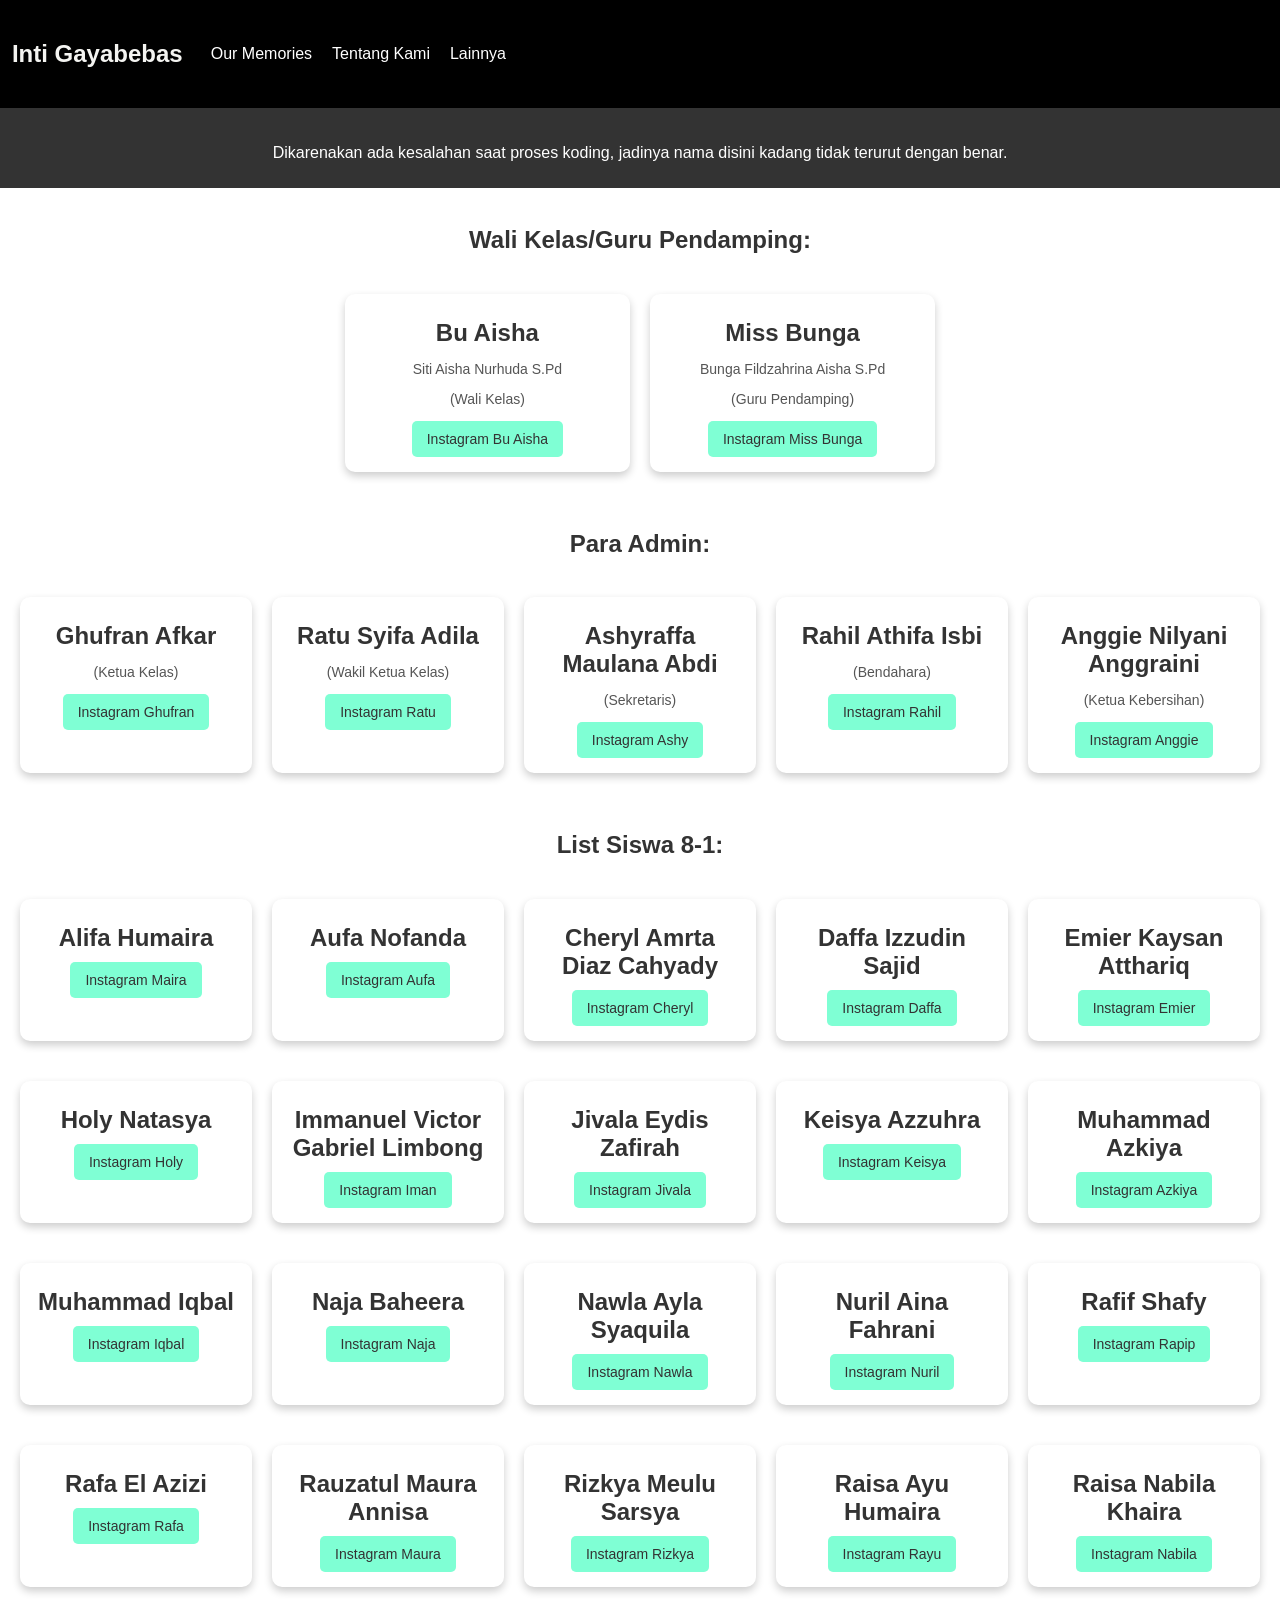
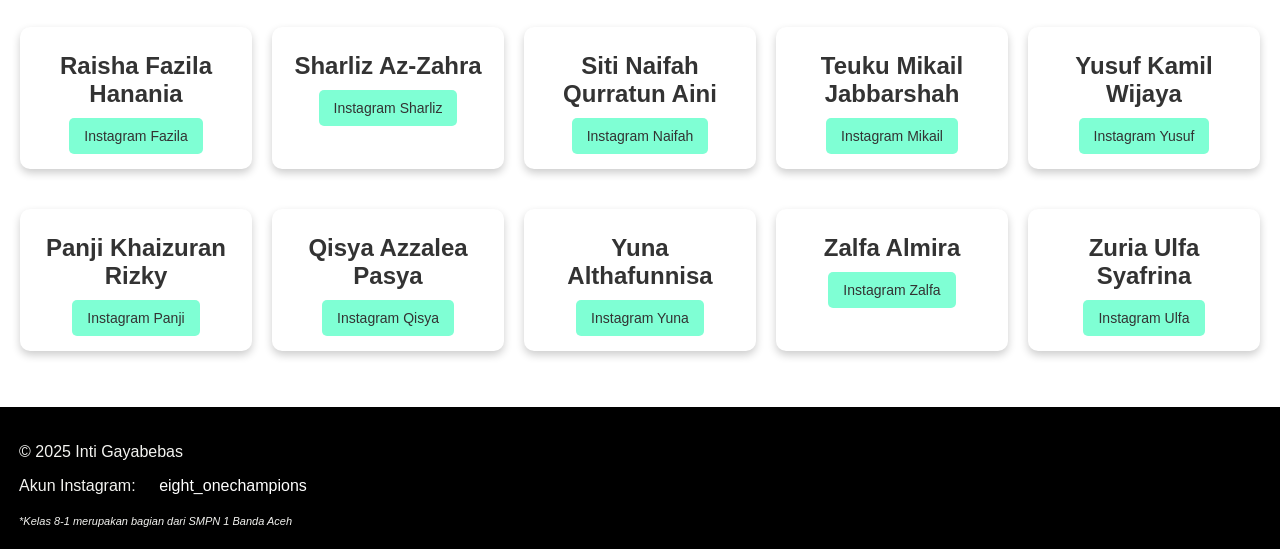
<file: siswa.html>
<!DOCTYPE html>
<html lang="id">
    <head>
        <meta charset="UTF-8">
        <meta name="viewport" content="width=device-width, initial-scale=1.0">
        <link rel="stylesheet" href="style.css">
        <link rel="icon" href="foto/Screenshot 2025-03-02 074304.png">
        <title>Struktur Kelas</title>
        <style>
            .container {
                justify-content: center;
            }

            .warning {
                padding: 10px 0;
                padding-top: 20px;
                text-align: center;
                background-color: #333;
                color: white;
            }
        </style>
    </head>
    <body>
        <header class="title">
            <div class="name">
              <h2>Inti Gayabebas</h2>
            </div>
                <button class="hamburger" id="hamburger-btn">More Options</button>
                <nav id="nav-menu">
                    <div class="dropdown">
                    <a href="#">Our Memories</a>
                    <div class="dropdown-menu">
                        <a href="puasa.html">Bulan Ramadhan</a>
                        <a href="error.html">Hari Guru</a>
                        <a href="error.html">Lomba Senam</a>
                        <a href="error.html">Ulang Tahun Bu Aisha</a>
                    </div>
                    </div>
                    <div class="dropdown">
                    <a href="#">Tentang Kami</a>
                    <div class="dropdown-menu">
                        <a href="siswa.html">Struktur Kelas</a>
                        <a href="https://www.instagram.com/eight_onechampions/" target="_blank">Our Instagram</a>
                        <a href="https://smpn1bandaaceh.sch.id" target="_blank">Website Sekolah</a>
                    </div>
                    </div>
                    <div class="dropdown">
                        <a href="#">Lainnya</a>
                        <div class="dropdown-menu">
                            <a href="opinions.html">8-1 Forum (Beta)</a>
                            <a href="mailto:raffa3527@outlook.com">Author's Email</a>
                        </div>
                    </div>
                </nav>
            </header>
            <div class="warning">
                <p>Dikarenakan ada kesalahan saat proses koding, jadinya nama disini kadang tidak terurut dengan benar.</p>
            </div>
            <br>
                <div class="judul">
                    <h2>Wali Kelas/Guru Pendamping:</h2>
                </div>
                <div class="container">
                    <div class="card">
                        <div class="card-content">
                           <h2>Bu Aisha</h2>
                           <p>Siti Aisha Nurhuda S.Pd</p>
                           <p>(Wali Kelas)</p>
                           <a href="https://www.instagram.com/aisha.adnand/" target="_blank"><button>Instagram Bu Aisha</button></a>
                        </div>
                    </div>

                    <div class="card">
                        <div class="card-content">
                            <h2>Miss Bunga</h2>
                            <p>Bunga Fildzahrina Aisha S.Pd</p>
                            <p>(Guru Pendamping)</p>
                            <a href="https://www.instagram.com/bungafsha/" target="_blank"><button>Instagram Miss Bunga</button></a>
                        </div>
                    </div>
                </div>
                <br>
                <div class="judul">
                    <h2>Para Admin:</h2>
                </div>
                <div class="container">
                    <div class="card">
                        <div class="card-content">
                            <h2>Ghufran Afkar</h2>
                            <p>(Ketua Kelas)</p>
                            <a href="https://www.instagram.com/frann_.1145/" target="_blank"><button>Instagram Ghufran</button></a>
                        </div>
                    </div>

                    <div class="card">
                        <div class="card-content">
                            <h2>Ratu Syifa Adila</h2>
                            <p>(Wakil Ketua Kelas)</p>
                            <a href="https://www.instagram.com/aceevnxy_1.1/" target="_blank"><button>Instagram Ratu</button></a>
                        </div>
                    </div>

                    <div class="card">
                        <div class="card-content">
                            <h2>Ashyraffa Maulana Abdi</h2>
                            <p>(Sekretaris)</p>
                            <a href="https://www.instagram.com/ashyraffamaulana16/" target="_blank"><button>Instagram Ashy</button></a>
                        </div>
                    </div>

                    <div class="card">
                        <div class="card-content">
                            <h2>Rahil Athifa Isbi</h2>
                            <p>(Bendahara)</p>
                            <a href="https://www.instagram.com/rahilthfaa/" target="_blank"><button>Instagram Rahil</button></a>
                        </div>
                    </div>

                    <div class="card">
                       <div class="card-content">
                        <h2>Anggie Nilyani Anggraini</h2>
                        <p>(Ketua Kebersihan)</p>
                        <a href="https://www.instagram.com/ilov4ng3000/" target="_blank"><button>Instagram Anggie</button></a>
                       </div>
                    </div>
                </div>
                <br>
                <div class="judul">
                    <h2>List Siswa 8-1:</h2>
                </div>
                <div class="container">
                    <div class="card">
                        <div class="card-content">
                            <h2>Alifa Humaira</h2>
                            <a href="https://www.instagram.com/alfmaira/" target="_blank"><button>Instagram Maira</button></a>
                        </div>
                    </div>

                    <div class="card">
                        <div class="card-content">
                            <h2>Aufa Nofanda</h2>
                            <a href="https://www.instagram.com/xyzfanzz_7/" target="_blank"><button>Instagram Aufa</button></a>
                        </div>
                    </div>

                    <div class="card">
                        <div class="card-content">
                        <h2>Cheryl Amrta Diaz Cahyady</h2>
                        <a href="https://www.instagram.com/cheryladc/" target="_blank"><button>Instagram Cheryl</button></a>
                        </div>
                    </div>

                    <div class="card">
                        <div class="card-content">
                            <h2>Daffa Izzudin Sajid</h2>
                            <a href="https://www.instagram.com/daffaizd2/" target="_blank"><button>Instagram Daffa</button></a>
                        </div>
                    </div>

                    <div class="card">
                        <div class="card-content">
                            <h2>Emier Kaysan Atthariq</h2>
                            <a href="https://www.instagram.com/mirr.atthriq/" target="_blank"><button>Instagram Emier</button></a>
                        </div>
                    </div>
                </div>
                <div class="container">
                    <div class="card">
                        <div class="card-content">
                            <h2>Holy Natasya</h2>
                            <a href="https://www.instagram.com/holyynatasya/" target="_blank"><button>Instagram Holy</button></a>
                        </div>
                    </div>
                    <div class="card">
                        <div class="card-content">
                            <h2>Immanuel Victor Gabriel Limbong</h2>
                            <a href="https://www.instagram.com/nivers2022/" target="_blank"><button>Instagram Iman</button></a>
                        </div>
                    </div>

                    <div class="card">
                        <div class="card-content">
                            <h2>Jivala Eydis Zafirah</h2>
                            <a href="https://www.instagram.com/jvleds/" target="_blank"><button>Instagram Jivala</button></a>
                        </div>
                    </div>

                    <div class="card">
                        <div class="card-content">
                            <h2>Keisya Azzuhra</h2>
                            <a href="https://www.instagram.com/ksyaazzuhra/" target="_blank"><button>Instagram Keisya</button></a>
                        </div>
                    </div>

                    <div class="card">
                        <div class="card-content">
                            <h2>Muhammad Azkiya</h2>
                            <a href="https://www.instagram.com/mhd_azkiyaa/" target="_blank"><button>Instagram Azkiya</button></a>
                        </div>
                    </div>
                </div>
                <div class="container">
                    <div class="card">
                        <div class="card-content">
                            <h2>Muhammad Iqbal</h2>
                            <a href="https://www.instagram.com/mohdballl/" target="_blank"><button>Instagram Iqbal</button></a>
                    </div>
                </div>

                <div class="card">
                    <div class="card-content">
                        <h2>Naja Baheera</h2>
                        <a href="https://www.instagram.com/baera_109/" target="_blank"><button>Instagram Naja</button></a>
                    </div>
                </div>

                <div class="card">
                    <div class="card-content">
                        <h2>Nawla Ayla Syaquila</h2>
                        <a href="https://www.instagram.com/naw_syquila/" target="_blank"><button>Instagram Nawla</button></a>
                    </div>
                </div>

                <div class="card">
                    <div class="card-content">
                        <h2>Nuril Aina Fahrani</h2>
                        <a href="https://www.instagram.com/nril.fhrni/" target="_blank"><button>Instagram Nuril</button></a>
                    </div>
                </div>

                <div class="card">
                    <div class="card-content">
                        <h2>Rafif Shafy</h2>
                        <a href="https://www.instagram.com/rafif_sfy/" target="_blank"><button>Instagram Rapip</button></a>
                    </div>
                </div>
            </div>
            <div class="container">
                <div class="card">
                    <div class="card-content">
                        <h2>Rafa El Azizi</h2>
                        <a href="https://www.instagram.com/rafa_elazizi/" target="_blank"><button>Instagram Rafa</button></a>
                    </div>
                </div>

                <div class="card">
                    <div class="card-content">
                        <h2>Rauzatul Maura Annisa</h2>
                        <a href="https://www.instagram.com/mauraaanisa0904/" target="_blank"><button>Instagram Maura</button></a>
                    </div>
                </div>

                <div class="card">
                    <div class="card-content">
                        <h2>Rizkya Meulu Sarsya</h2>
                        <a href="https://www.instagram.com/rkyasrsy/" target="_blank"><button>Instagram Rizkya</button></a>
                    </div>
                </div>

                <div class="card">
                    <div class="card-content">
                        <h2>Raisa Ayu Humaira</h2>
                        <a href="https://www.instagram.com/young_girl_1985/" target="_blank"><button>Instagram Rayu</button></a>
                    </div>
                </div>

                <div class="card">
                    <div class="card-content">
                        <h2>Raisa Nabila Khaira</h2>
                        <a href="https://www.instagram.com/raisanabilakhaira/" target="_blank"><button>Instagram Nabila</button></a>
                    </div>
                </div>
            </div>
            <div class="container">
                <div class="card">
                    <div class="card-content">
                        <h2>Raisha Fazila Hanania</h2>
                        <a href="https://www.instagram.com/raishafazila.hanania/" target="_blank"><button>Instagram Fazila</button></a>
                    </div>
                </div>

                <div class="card">
                    <div class="card-content">
                        <h2>Sharliz Az-Zahra</h2>
                        <a href="https://www.instagram.com/sharlz.azhra/" target="_blank"><button>Instagram Sharliz</button></a>
                    </div>
                </div>

                <div class="card">
                    <div class="card-content">
                        <h2>Siti Naifah Qurratun Aini</h2>
                        <a href="https://www.instagram.com/naifahq.a/" target="_blank"><button>Instagram Naifah</button></a>
                    </div>
                </div>

                <div class="card">
                    <div class="card-content">
                        <h2>Teuku Mikail Jabbarshah</h2>
                        <a href="https://www.instagram.com/kailjrr/" target="_blank"><button>Instagram Mikail</button></a>
                    </div>
                </div>

                <div class="card">
                    <div class="card-content">
                        <h2>Yusuf Kamil Wijaya</h2>
                        <a href="https://www.instagram.com/cupp11111/" target="_blank"><button>Instagram Yusuf</button></a>
                    </div>
                </div>
            </div>

        <div class="container">
            <div class="card">
                <div class="card-content">
                    <h2>Panji Khaizuran Rizky</h2>
                    <a href="https://www.instagram.com/paganjigi/" target="_blank"><button>Instagram Panji</button></a>
                </div>
            </div>

            <div class="card">
                <div class="card-content">
                    <h2>Qisya Azzalea Pasya</h2>
                    <a href="https://www.instagram.com/_bblue3/" target="_blank"><button>Instagram Qisya</button></a>
                </div>
        </div>

            <div class="card">
                <div class="card-content">
                    <h2>Yuna Althafunnisa</h2>
                    <a href="https://www.instagram.com/yunaalthafunnisa/" target="_blank"><button>Instagram Yuna</button></a>
                </div>
            </div>

            <div class="card">
                <div class="card-content">
                    <h2>Zalfa Almira</h2>
                    <a href="https://www.instagram.com/zalfa9294/" target="_blank"><button>Instagram Zalfa</button></a>
                </div>
            </div>

            <div class="card">
                <div class="card-content">
                    <h2>Zuria Ulfa Syafrina</h2>
                    <a href="https://www.instagram.com/zuriaulfasyfrina_/" target="_blank"><button>Instagram Ulfa</button></a>
                </div>
            </div>
        </div>
        <br>
        <br>
        <footer>
            <div class="end">
                <p>© 2025 Inti Gayabebas</p>
                <p>Akun Instagram: <a href="https://www.instagram.com/eight_onechampions/" target="_blank">eight_onechampions</a></p>
                <i>*Kelas 8-1 merupakan bagian dari SMPN 1 Banda Aceh</i>
            </div>
          </footer>
          <script src="script.js"></script>
    </body>
</html>
</file>
<file: style.css>
body {
    margin: 0;
    padding: 0;
    font-family: 'Segoe UI', sans-serif;
    color: #333;
    background-color: white;
}

header {
    position: sticky;
    top: 0;
    z-index: 1000;
    background-color: black;
    padding: 20px 0;
    padding-top: 20px;
    padding-bottom: 20px;
    color: #f4f4f1;
    display: flex;
    justify-content: left;
    align-items: center;
    gap: 40px;
    flex-wrap: wrap;
}

.name > h2 {
    position: relative;
    left: 7%;
}

nav {
    display: flex;
    gap: 20px;
}


.dropdown {
    position: relative;
    display: inline-block;
}

.dropdown a {
    text-decoration: none;
    color: white;
}

.dropdown-menu {
    display: none;
    position: absolute;
    background: #333;
    min-width: 150px;
    box-shadow: 0px 4px 8px rgba(0, 0, 0, 0.2);
    z-index: 1;
}

.dropdown-menu a {
    color: white;
    padding: 10px;
    display: block;
    text-decoration: none;
}

.dropdown:hover .dropdown-menu {
    display: block;
}

.dropdown-menu a:hover {
    background: rgba(255, 255, 255, 0.1);
}


@media (max-width: 800px) {
    #nav-menu {
        display: none;
        flex-direction: column;
        background: black;
        position: absolute;
        top: 60px;
        left: 0;
        width: 100%;
        padding: 10px;
    }

    #nav-menu a {
        color: white;
        text-decoration: none;
        padding: 10px;
        display: block;
    }

    #nav-menu a:hover {
        background: rgba(255, 255, 255, 0.1);
    }

    .hamburger {
        display: block;
        background: none;
        color: white;
        border: none;
        font-size: 24px;
        cursor: pointer;
        padding: 10px;
    }
}

@media (min-width: 801px) {
    .hamburger {
        display: none;
    }
}


nav > a {
    color: white;
    text-decoration: none;
    margin: 10px;
}


nav > a:hover {
    color: #f4f4f1c5
}

#foto {
    object-fit: cover;
    width: 1750px;
    height: 650px;
}


.link {
    flex-wrap: wrap;
    display: flex;
    justify-content: left;
    align-items: center;
    gap: 18px;
}

.link a {
    text-decoration: none;
    color: #f1f1f1;
}

.link a:hover {
    text-decoration: underline;
}

.photo {
    display: flex;
    align-items: center;
    justify-content: center;
    gap: 10px;
}

#prev, #next {
    background-color: gainsboro;
    color: #333;
    width: 60px;
    height: 60px;
    border: none;
    border-radius: 5px;
}

#prev:hover, #next:hover {
    background-color: rgba(220, 220, 220, 0.743);
}

.container {
    display: flex;
    justify-content: space-between;
    align-items: stretch;
    gap: 20px;
    padding: 20px;
}

.card {
    width: 23%;
    background: white;
    border-radius: 10px;
    overflow: hidden;
    box-shadow: 0 4px 8px rgba(0, 0, 0, 0.2);
    text-align: center;
}

.card img {
    width: 100%;
    height: auto;
}

.card-content {
    padding: 15px;
}

.card h2 {
    margin: 10px 0;
}

.card p {
    color: #555;
    font-size: 14px;
}

.card button {
    background-color: aquamarine;
    color: #333;
    border: none;
    padding: 10px 15px;
    font-size: 14px;
    border-radius: 5px;
    cursor: pointer;
}

.card button:hover {
    background-color: lawngreen;
}


.article {
    text-align: center;
}

.article h1 {
    font-size: 48px;
}

@media (max-width: 768px) {
    .article img {
        width: 100%;
        max-width: 400px;
        max-height: 400px;
        object-fit: cover;
    }
}

.article p {
    font-size: 20px;
}

.paragraph a {
    color: #075dd6;
    text-decoration: none;
    font-size: 20px;
}

.slider {
    background-color: #f1f1f1;
}

.text {
    font-size: 28px;
    text-align: center;
    background-color: #f1f1f1;
    color: #333;
    padding: 10px 0;
}

.set {
    display: flex;
    justify-content: center;
    align-items: center;
    text-align: center;
    gap: 20px;
    font-size: 28px;
}

.text a {
    font-size: 18px;
    text-decoration: none;
    color: #075dd6;
}

.nigg {
    text-align: center;
    font-size: 23px;
}

.text a:hover {
    text-decoration: underline;
}

#changingText {
    opacity: 1;
    transform: opacity 0.5s ease-in-out;
}

.paragraph a:hover {
    text-decoration: underline;
}


.article a {
    text-decoration: none;
}

.article a:hover {
    text-decoration: underline;
}

.paragraph {
    margin: 35px;
    text-align: left;
}

#changingText {
    transition: opacity 0.5s ease-in-out;
    opacity: 1;

}

.hero {
    position: relative;
    width: 100%;
    left: 10%;
    max-width: 1300px;
    object-fit: cover;
}

.hero img {
    width: 100%;
}

#logo {
    position: absolute;
    top: 30%;
    left: 10%;
    transform: translateY(-50%);
    z-index: 1000;
}


.overlay2 {
    position: absolute;
    top: 50%;
    left: 10%;
    transform: translateY(-50%);
    color: white;
    max-width: 450px;
}

.overlay3 {
    position: absolute;
    top: 50%;
    left: 10%;
    transform: translateY(-50%);
    color: white;
    max-width: 450px;
}


.overlay1 h1, .overlay2 h1, .overlay3 h1 {
    font-size: 32px;
    font-weight: bold;
}

.overlay1 p, .overlay2 p, .overlay3 p {
    font-size: 16px;
}

.overlay1 button, .overlay2 button, .overlay3 button {
    background-color: aquamarine;
    color: #333;
    padding: 10px 15px;
    border: none;
    cursor: pointer;
    font-size: 16px;
}

.overlay1 button:hover, .overlay2 button:hover, .overlay3 button:hover {
    background-color: lawngreen;
}

footer {
    background-color: black;
    padding: 20px 0;
    padding-top: 20px;
    padding-bottom: 20px;
    color: #f4f4f1;
    display: flex;
    justify-content: left;
    align-items: center;
    gap: 40px;
}

.end > p {
    position: relative;
    left: 7%;
}

.end a {
    position: relative;
    left: 7%;
    text-decoration: none;
    color: white;
}

.end a:hover {
    text-decoration: underline;
}

.end i {
    font-size: 11px;
    position: relative;
    left: 7%;
}

.main-content {
    background: aquamarine;
    border-radius: 10px;
    overflow: hidden;
    box-shadow: 0 4px 8px rgba(0, 0, 0, 0.2);
    display: flex;
    justify-content: space-between;
    align-items: stretch;
    gap: 20px;
    padding: 20px;
}

.section {
    display: flex;
    align-items: center;
    justify-content: center;
    gap: 70px;
}

.section img {
    width: 50%;
    max-width: 700px;
    object-fit: cover;
    border-radius: 10px;
}


.inside h1 {
    font-size: 32px;
    font-weight: bold;
    max-width: 600px;
}

.inside p {
    font-size: 16px;
    margin: 20px 0;
    max-width: 500px;
    line-height: 24px;
    padding-top: 12px;
    text-align: left;
}


  .name a {
    text-decoration: none;
    color: white;
    position: relative;
    left: 7%;
  }

  .konten {
    text-align: center;
  }

  .konten h2, .konten2 h2 {
    font-size: 32px;
    font-weight: bold;
  }

  .konten {
    font-size: 18px;
  }

  .konten button {
    background-color: aquamarine;
    color: #333;
    padding: 10px 15px;
    border: none;
    cursor: pointer;
    font-size: 16px;
  }

  .konten button:hover {
    background-color: lawngreen;
  }

  .konten2 p {
    font-size: 18px;
    max-width: 500px;
  }


.body {
    margin: 25px;
}

.faq {
    margin-bottom: 10px;
}

.pertanyaan {
    background-color: #f1f1f1;
    border: none;
    padding: 10px;
    width: 100%;
    text-align: left;
    font-size: 18px;
    cursor: pointer;
    border-bottom: 1px solid #ccc;
}

.jawab {
    display: none;
    padding: 10px;
    border: 1px solid #ccc;
    border-top: none;
}

.kelompok1, .kelompok2, .kelompok4 {
    background-color: #555;
    display: flex;
    justify-content: space-between;
    align-items: flex-start;
    flex-wrap: wrap;
    margin-bottom: 20px;
}

.isi {
    color: white;
    text-align: left;
    margin: 0 10px;
    padding: 0 10px;
    flex: 1;
}

 #viii-1, #kelompok4 {
    max-width: 800px;
    max-height: 480px;
    height: auto;
    width: 100%;
}

iframe {
    max-width: 800px;
    max-height: 480px;
    height: 480px;
    width: 100%;
}

.isi h2 {
    font-size: 2rem;
    font-weight: bold;
}

.isi p {
    font-size: 1rem;
    margin: 1rem 0;
    max-width: 100%;
    line-height: 1.5;
}

.isi a {
    text-decoration: none;
    color: #f4f4f1;
}

.isi a:hover {
    text-decoration: underline;
}

.judul {
    text-align: center;
    font-weight: bold;
}


/* Media Queries for specific resolutions */
@media screen and (max-width: 1366px) and (max-height: 768px) {
    .projek {
        flex-direction: column;
    }

    .isi h2 {
        font-size: 1.8rem;
    }

    .isi p {
        font-size: 0.9rem;
        max-width: 95%;
    }

    .kelompok2 iframe, .kelompok1 video, .kelompok4 video {
        flex: 1 1 100%;
        max-width: 100%; /* Ensure the video or iframe takes full width */
    }

    .isi {
        flex: 1 1 100%;
        max-width: 100%; /* Ensure the text container takes full width */
    }
}

@media screen and (max-width: 1600px) and (max-height: 900px) {
    .projek {
        flex-direction: column;
    }

    .isi h2 {
        font-size: 1.9rem;
    }

    .isi p {
        font-size: 1rem;
        max-width: 95%;
    }

    .kelompok2 iframe, .kelompok1 video, .kelompok4 video {
        flex: 1 1 100%;
        max-width: 100%; /* Ensure the video or iframe takes full width */
    }

    .isi {
        flex: 1 1 100%;
        max-width: 100%; /* Ensure the text container takes full width */
    }
}

/* Fallback for higher resolutions (FHD and above) */
@media screen and (min-width: 1920px) {
    .kelompok2, .kelompok1, .kelompok4 {
        flex-direction: row;
    }

    .isi h2 {
        font-size: 2rem;
    }

    .isi p {
        font-size: 1rem;
        max-width: 100%;
    }

    .kelompok2 iframe, .kelompok1 video, .kelompok4 video {
        max-width: 800px; /* Ensure the video or iframe takes appropriate width */
    }

    .isi {
        max-width: 800px; /* Ensure the text container takes appropriate width */
    }
}

.plus {
    text-align: center;
}

.video {
    position: relative;
    height: 100vh;
}

#lomba {
    display: flex;
    justify-content: center;
    align-items: center;
}

.forphone {
    display: none;
}

.photo .overlay1, .overlay2, .overlay3 {
    display: block;
}

.photo .overlay1,.overlay2, .overlay, .link {
    display: block;
}

/* Responsive video, utk HP */

@media (max-width: 768px) {
    video {
        width: 100%;
        height: auto; /* Biar aspect ratio tetap */
        max-width: 375px; /* Bisa diatur juga */
        max-height: 360px; /* Bisa diatur sesuai kebutuhan */
        display: block;
        margin: 0 auto;
    }
}

  /* Buat HP */
@media (max-width: 800px) {
    #foto {
        object-fit: cover;
        width: 100%;
        height: 300px;
    }

    button {
        background-color: aquamarine;
        color: #333;
        padding: 10px 15px;
        border: none;
        cursor: pointer;
        font-size: 16px;
    }

    button:hover {
        background-color: lawngreen;
    }
    
    .overlay1 {
        position: absolute;
        top: 50%;
        left: 10%;
        width: 100%;
        font-size: 1.3rem;
    }

    .photo .overlay2 {
        display: none;
    }

    .photo .overlay2 .link {
        display: none;
    }

    .forphone {
        display: block;
    }

    .forphone h1 {
        text-align: center;
    }

    .forphone .link {
        display: flex;
        justify-content: center;
        align-items: center;
        gap: 10px;
    }

    .forphone a {
        color: #333;
    }

    .forphone p {
        color: #333;
        text-align: center;
    }

    .container {
        flex-wrap: wrap;
        justify-content: center;
    }

    .card {
        width: 45%;
    }

        .section {
            flex-direction: column; /* Susun ke bawah di HP */
            text-align: center;
        }
    
        .section img {
            width: 90%; /* Biar fit di layar HP */
            max-width: 400px;
        }
    

      .overlay {
        max-width: 80%;
        left: 5%;
      }
      
      .overlay h1 {
        font-size: 1.8rem;
      }
    
      .overlay p {
        font-size: 1rem;
      }

      .forphone h1 {
        font-size: 28px;
      }

      .forphone p {
        font-size: 16px;
      }

      #changingText {
        font-size: 30px;
      }
  
      .section {
          flex-wrap: wrap;
          justify-content: center;
          max-width: 500px;
          max-width: 80%;
          left: 5%;
      }

      .title {
        flex-direction: column;
        text-align: center;
    }

    nav {
        flex-direction: column;
        gap: 5px; /* Jarak antar menu di HP */
    }

    .hero {
        max-width: 700px;
        position: relative;
        left: 2%;
    }

    .isi {
        position: relative;
        left: 7%;
    }

    .isi h2 {
        font-size: 26px;
        max-width: 300px;
    }

    .isi p {
        font-size: 16px;
        max-width: 300px;
    }

    .isi a {
        font-size: 16px;
        max-width: 300px;
    }

    #viii-1 {
        width: 100%;
        height: 240;
    }

    .kelompok2 iframe {
        width: 100%;
    }

    .plus {
        max-width: 300px;
        text-align: center;
    }
}

/* HP Jadul banget */
@media (max-width: 500px) {
    #foto {
        object-fit: cover;
        width: 500px;
        height: 200px;
    }

    .card {
        width: 100%;
    }
}

@media (max-width: 1500px) {
     #photo {
        object-fit: cover;
        height: 450px;
        width: 100%;
     }
}
</file>
